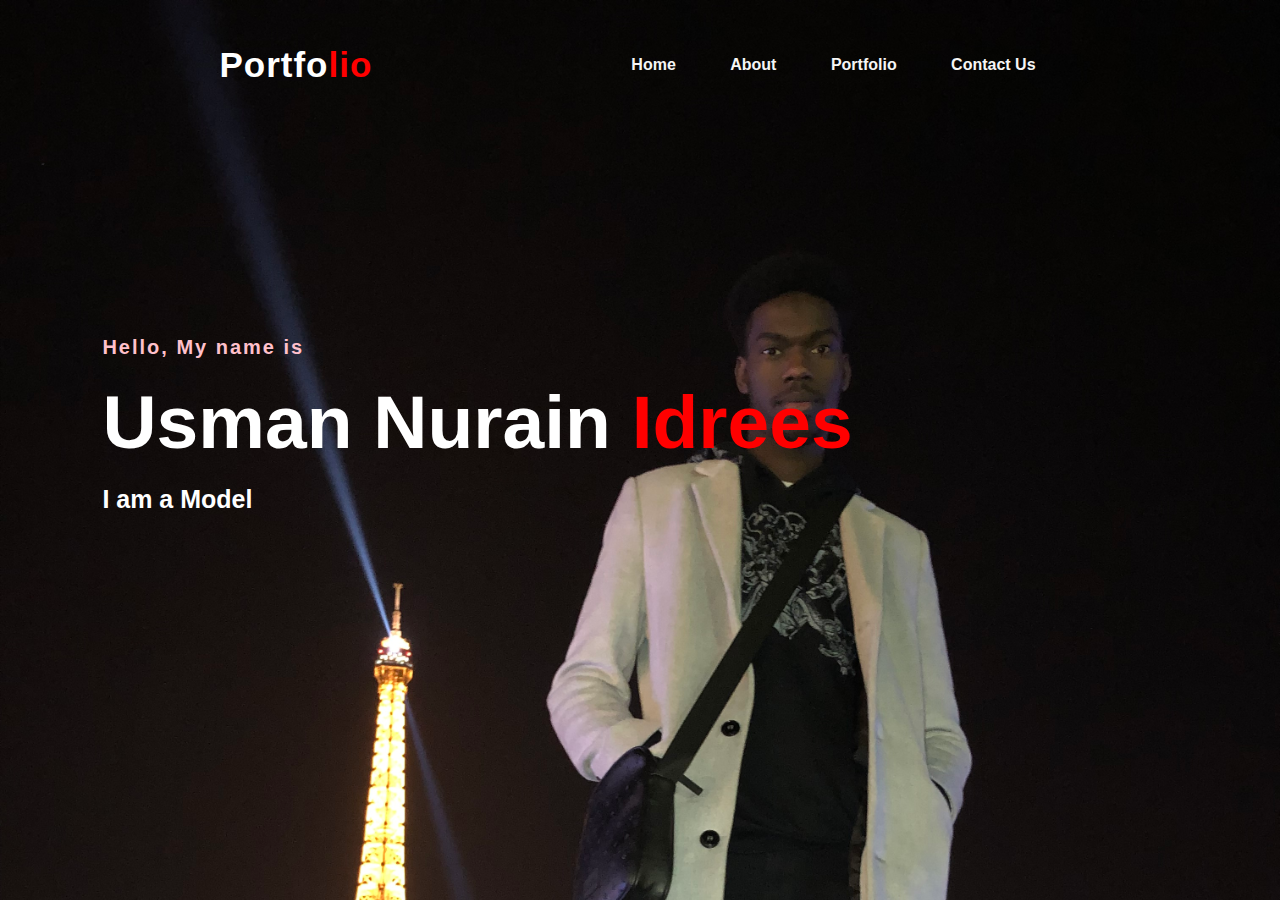
<file: index.html>
<head>
    <title>Nurain</title>
    <style>
    *{
        padding: 0;
        margin: 0;
        font-family: 'Josefin Sans', sans-serif;
        box-sizing: border-box;
    }
    .hero{
        height: 100vh;
        width:100%;
        background-image: url(img2.jpg);
        background-size: cover;
        
    }
    nav{
        display: flex;
        align-items: center;
        justify-content: space-around;
        padding-top: 45px;
        padding-left: 8%;
        padding-right: 8%;
    }
    .logo{
        color: white;
        font-size: 35px;
        letter-spacing: 1px;
        cursor: pointer;
    }
    span{
        color: red;
    }
    nav ul li{
        list-style-type: none;
        display: inline-block;
        padding: 10px 25px;
    }
    nav ul li a{
        color: whitesmoke;
        text-decoration: none;
        font-weight: bold;
        text-transform: capitalize;
    }
    nav ul  li  a:hover{
        color: brown;
        transition: 2s;
    }
    .btn{
        background-color: red;
        color: white;
        text-decoration: none;
        border: 2px solid transparent;
        font-weight: bold;
        padding: 10px 25px;
        border-radius: 30px;
        transition: transform .4s;
         
    }
    .btn:hover{
        transform: scale(1.2);
    }
    .content{
        position: absolute;
        top: 50%;
        left: 8%;
        transform: translateY(-50%);
    }
    h1{
        color: white;
        margin: 20px 0px 20px;
        font-size: 75px;
    }
    h3{
        color: white;
        font-size: 25px;
        margin-bottom: 50px;
    }
    h4{
        color: pink;
        letter-spacing: 2px;
        font-size: 20px;
    }
    .newsletter form{
        width: 380px;
        max-width: relative;
        position: relative;
    }
    .newsletter form input:first-child{
        display: inline-block;
        width: 100%;
        padding: 14px 130px 14px 15px;
        border: 2px solid red;
        border-radius: 30px;
    }
    .newsletter form input:last-child{
        position: absolute;
        display: inline-block;
        outline: none;
        border: none;
        padding: 10px 30px;
        border-radius: 30px;
        background-color: red;
        color: white;
        box-shadow: 0px 0px 5px #000, 0px opx 15px #858585;
        top: 6px;
        right: 6px;
    }    
    </style>
</head>
<body>
    <div class="hero">
        <nav>
            <h2 class="logo">Portfo<span>lio</span></h2>
            <ul>
                <li><a href="#">Home</a></li>
                <li><a href="about.html">About</a></li>
                <li><a href="portfolio.html">Portfolio</a></li>
                <li><a href="contactus.html">Contact Us</a></li>
            </ul>
           
        </nav>

        <div class="content">
            <h4>Hello, My name is</h4>
            <h1>Usman Nurain <span>Idrees</span></h1>
            <h3>I am a Model</h3>
        </div>
    </div>
    
        </div>

    
</body>
</file>
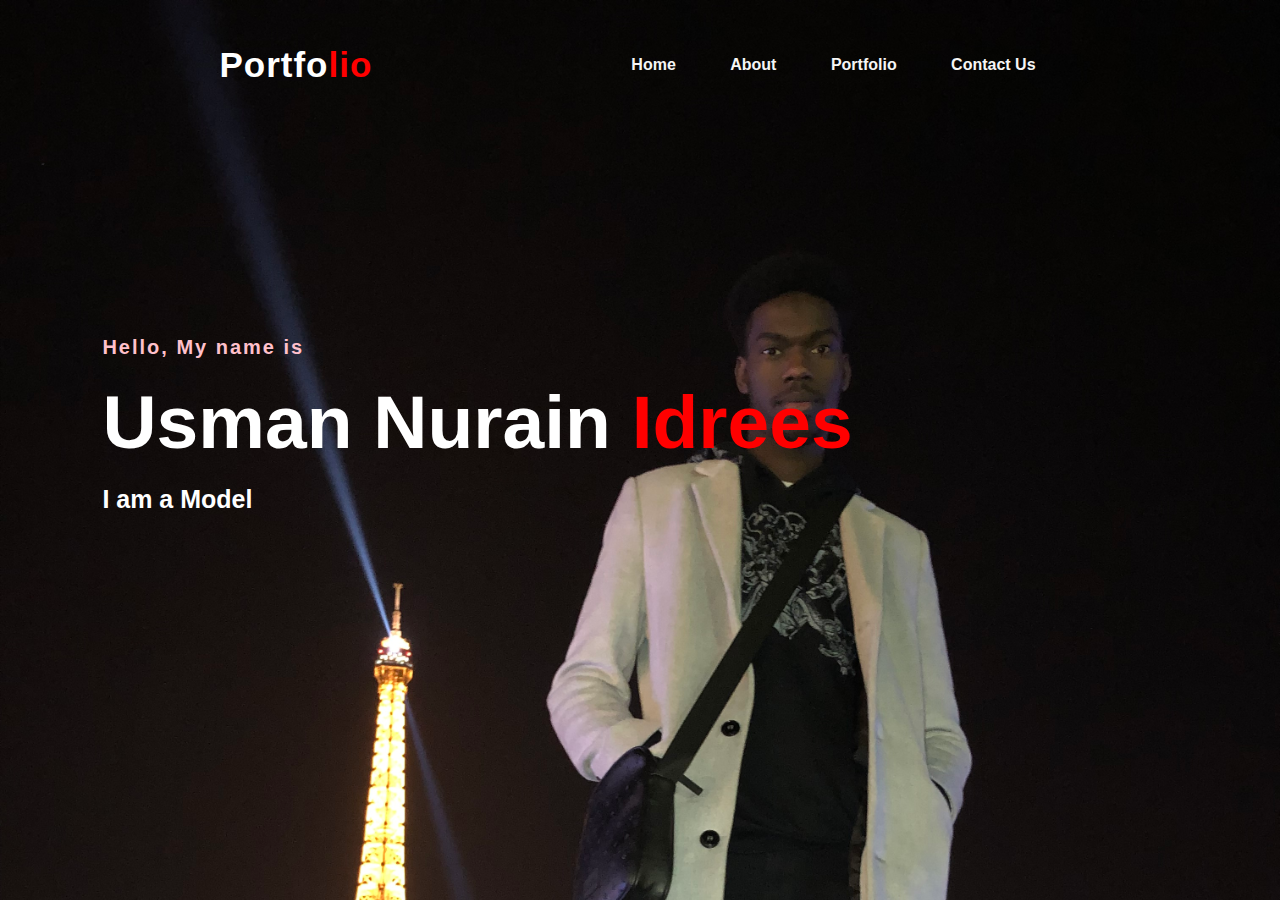
<file: nurainportfolio.html>
<head>
    <title>Nurainn</title>
    <style>
    *{
        padding: 0;
        margin: 0;
        font-family: 'Josefin Sans', sans-serif;
        box-sizing: border-box;
    }
    .hero{
        height: 100vh;
        width:100%;
        background-image: url(img2.jpg);
        background-size: cover;
        
    }
    nav{
        display: flex;
        align-items: center;
        justify-content: space-around;
        padding-top: 45px;
        padding-left: 8%;
        padding-right: 8%;
    }
    .logo{
        color: white;
        font-size: 35px;
        letter-spacing: 1px;
        cursor: pointer;
    }
    span{
        color: red;
    }
    nav ul li{
        list-style-type: none;
        display: inline-block;
        padding: 10px 25px;
    }
    nav ul li a{
        color: whitesmoke;
        text-decoration: none;
        font-weight: bold;
        text-transform: capitalize;
    }
    nav ul  li  a:hover{
        color: brown;
        transition: 2s;
    }
    .btn{
        background-color: red;
        color: white;
        text-decoration: none;
        border: 2px solid transparent;
        font-weight: bold;
        padding: 10px 25px;
        border-radius: 30px;
        transition: transform .4s;
         
    }
    .btn:hover{
        transform: scale(1.2);
    }
    .content{
        position: absolute;
        top: 50%;
        left: 8%;
        transform: translateY(-50%);
    }
    h1{
        color: white;
        margin: 20px 0px 20px;
        font-size: 75px;
    }
    h3{
        color: white;
        font-size: 25px;
        margin-bottom: 50px;
    }
    h4{
        color: pink;
        letter-spacing: 2px;
        font-size: 20px;
    }
    .newsletter form{
        width: 380px;
        max-width: relative;
        position: relative;
    }
    .newsletter form input:first-child{
        display: inline-block;
        width: 100%;
        padding: 14px 130px 14px 15px;
        border: 2px solid red;
        border-radius: 30px;
    }
    .newsletter form input:last-child{
        position: absolute;
        display: inline-block;
        outline: none;
        border: none;
        padding: 10px 30px;
        border-radius: 30px;
        background-color: red;
        color: white;
        box-shadow: 0px 0px 5px #000, 0px opx 15px #858585;
        top: 6px;
        right: 6px;
    }    
    </style>
</head>
<body>
    <div class="hero">
        <nav>
            <h2 class="logo">Portfo<span>lio</span></h2>
            <ul>
                <li><a href="#">Home</a></li>
                <li><a href="about.html">About</a></li>
                <li><a href="portfolio.html">Portfolio</a></li>
                <li><a href="contactus.html">Contact Us</a></li>
            </ul>
           
        </nav>

        <div class="content">
            <h4>Hello, My name is</h4>
            <h1>Usman Nurain <span>Idrees</span></h1>
            <h3>I am a Model</h3>
        </div>
    </div>
    
        </div>

    
</body>
</file>
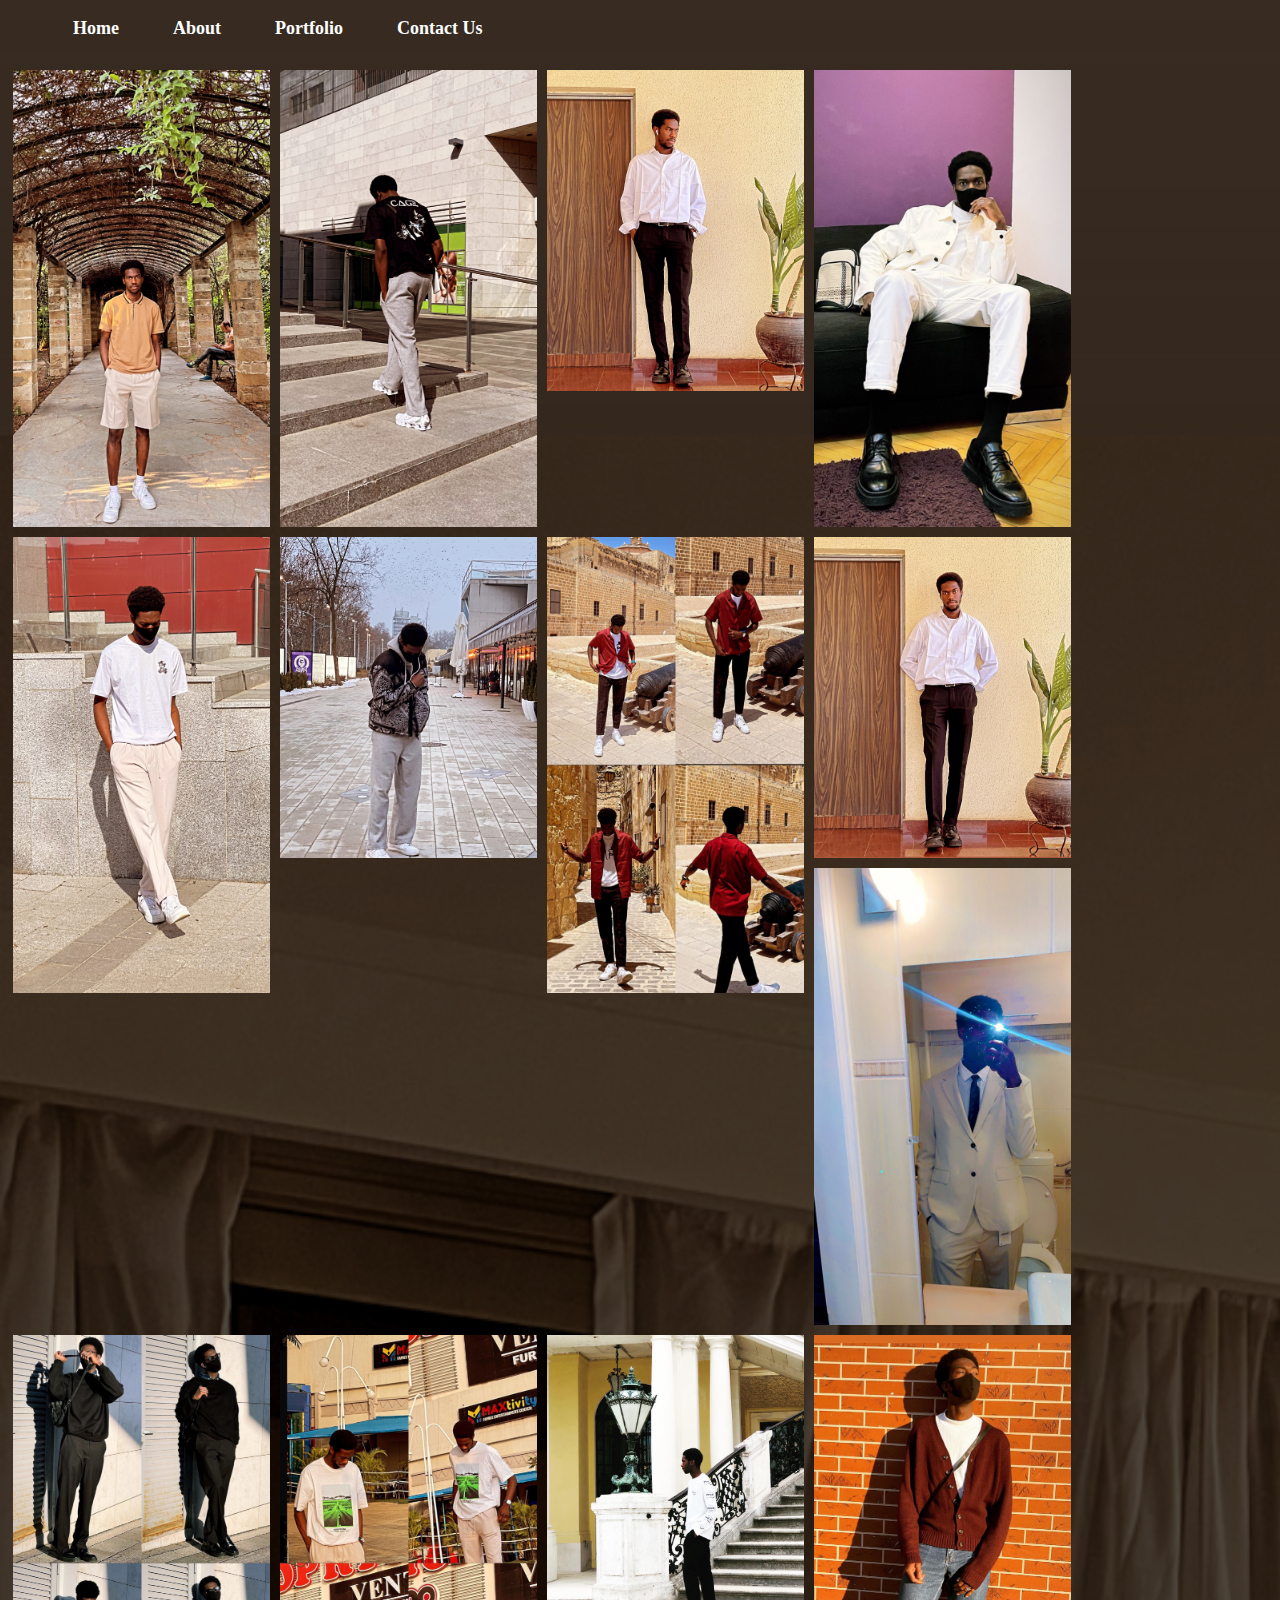
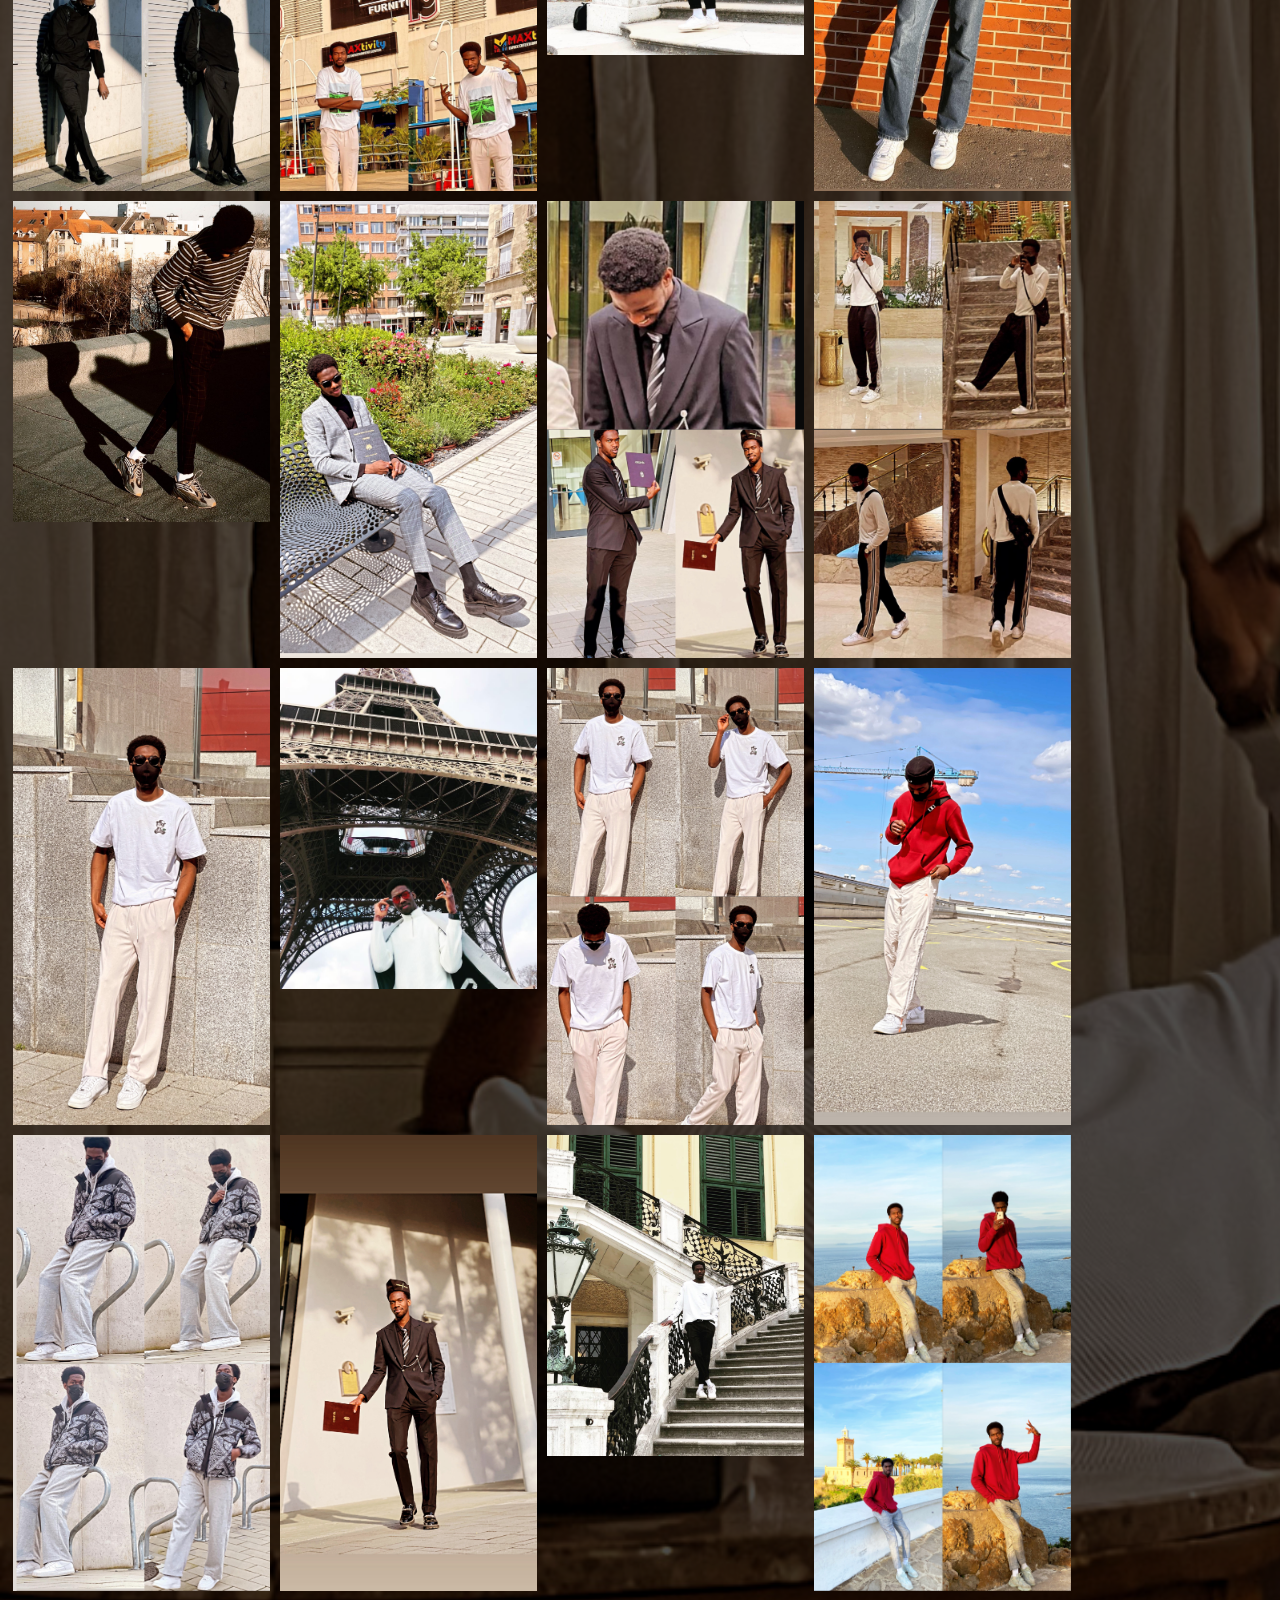
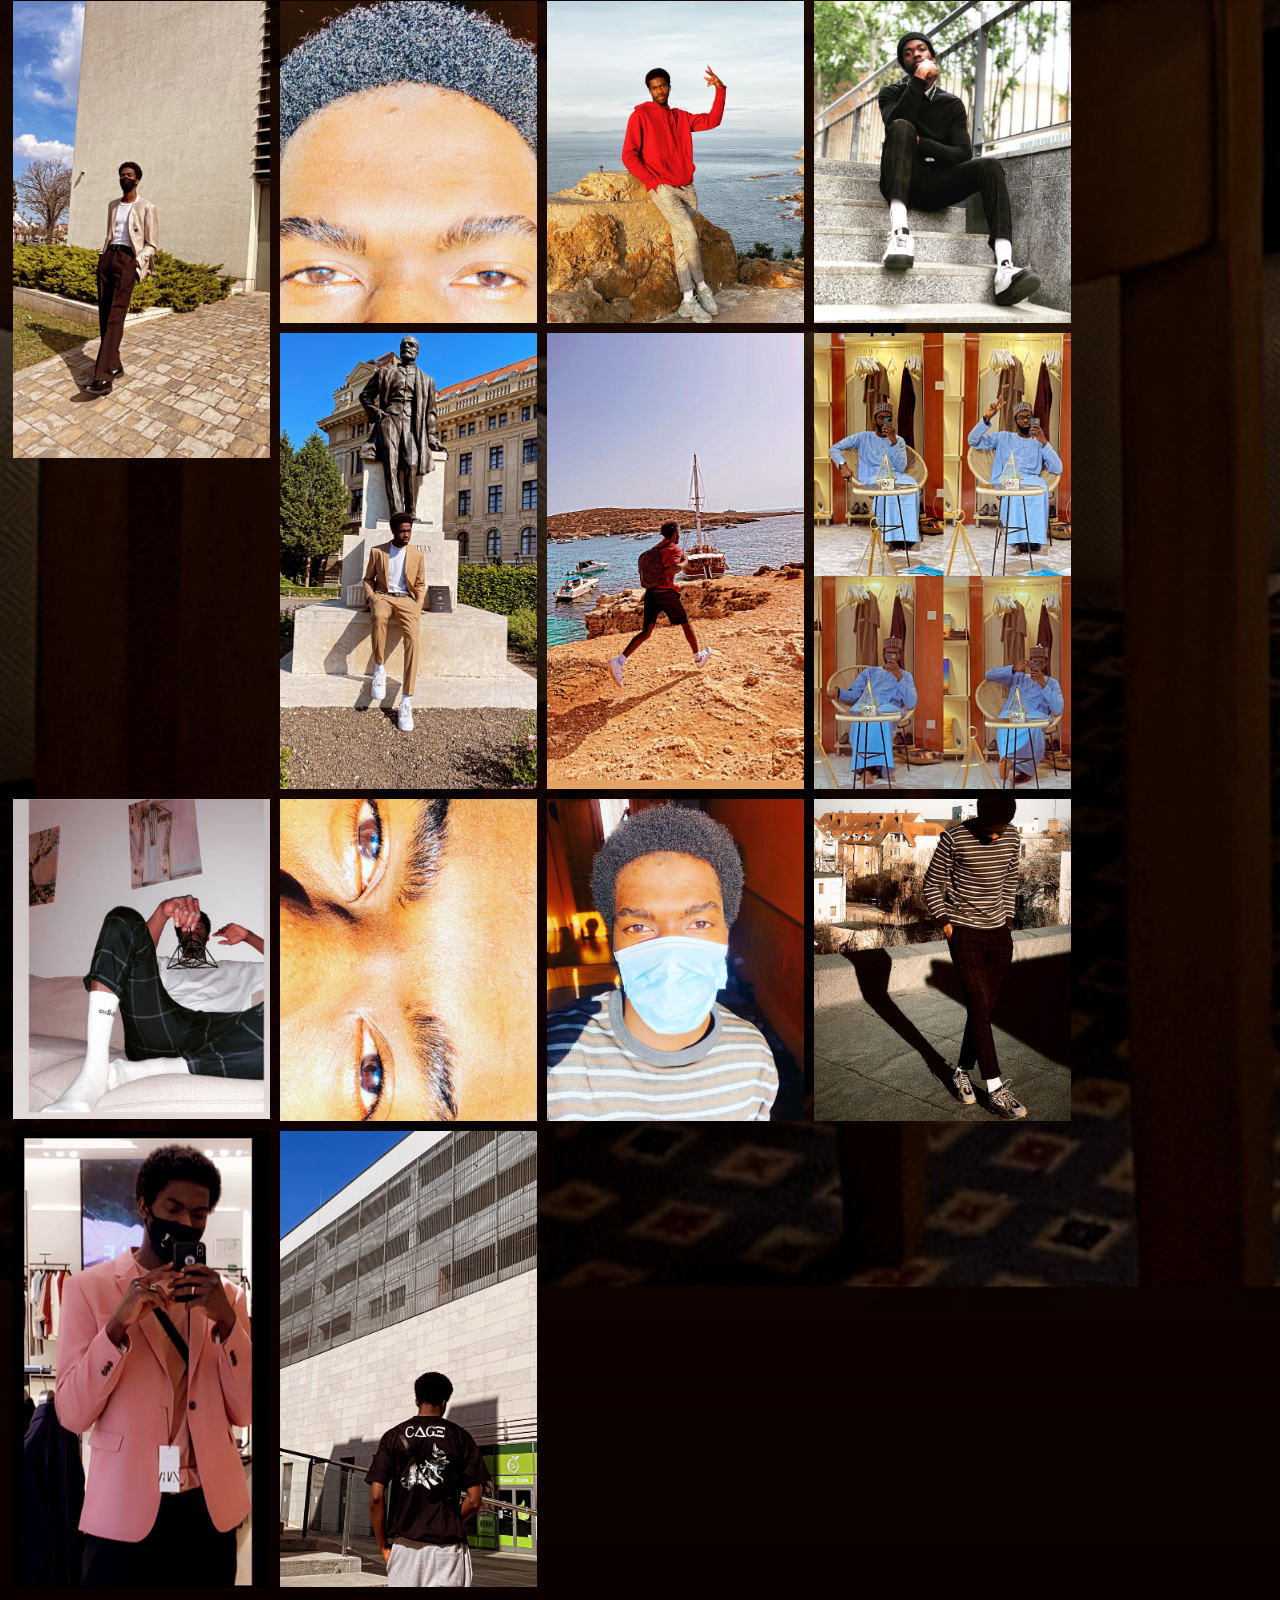
<file: portfolio.html>
<html>
    <head>
        <style>
            body{
                background:rgba(0,0,0,0.7) url(img11.JPG);
                background-size: cover;
                background-blend-mode: darken;

            }
            ul li{
                font-size: large;
        list-style-type: none;
        display: inline-block;
        padding: 10px 25px;
    }
    ul li a{
        color: white;
        text-decoration: none;
        font-weight: bold;
        text-transform: capitalize;
    }
    ul  li  a:hover{
        color: brown;
        transition: 2s;}
        .column{
            float: left;
            width: 20.33%;
            padding: 5px;
        }
        .row{
            content: "";
            display: table;
            clear: both;
        }
        </style>
    </head>
    <body>
        <ul>
            <li><a href="nurainportfolio.html">Home</a></li>
            <li><a href="about.html">About</a></li>
            <li><a href="#">Portfolio</a></li>
            <li><a href="contactus.html">Contact Us</a></li>
        </ul>
        <div class="row">
            <div class="column">
            <img src="img1.JPG" width="100%"></div>
            <div class="column">
            <img src="img4.JPG" width="100%"></div>
            <div class="column">
            <img src="img9.JPG" width="100%"></div>
            <div class="column">
            <img src="img0.JPG" width="100%"></div>
            <div class="column">
            <img src="img14.JPG" width="100%"></div>
            <div class="column">
            <img src="img15.JPG" width="100%"></div>
            <div class="column">
            <img src="img16.JPG" width="100%"></div>
            <div class="column">
            <img src="img17.JPG" width="100%"></div>
            <div class="column">
                <img src="a.JPG" width="100%"></div>
                <div class="column">
                    <img src="b.JPG" width="100%"></div>
                    <div class="column">
                        <img src="c.JPG" width="100%"></div>
                        <div class="column">
                            <img src="d.JPG" width="100%"></div>
                            <div class="column">
                                <img src="e.JPG" width="100%"></div>
                                <div class="column">
                                    <img src="f.JPG" width="100%"></div>
                                    <div class="column">
                                        <img src="g.JPG" width="100%"></div>
                                        <div class="column">
                                            <img src="h.JPG" width="100%"></div>
                                            <div class="column">
                                                <img src="i.JPG" width="100%"></div>
                                                <div class="column">
                                                    <img src="j.JPG" width="100%"></div>
                                                    <div class="column">
                                                        <img src="k.JPG" width="100%"></div>
                                                        <div class="column">
                                                            <img src="l.JPG" width="100%"></div>
                                                            <div class="column">
                                                                <img src="m.JPG" width="100%"></div>
                                                                <div class="column">
                                                                    <img src="n.JPG" width="100%"></div>
                                                                    <div class="column">
                                                                        <img src="o.JPG" width="100%"></div>
                                                                        <div class="column">
                                                                            <img src="p.JPG" width="100%"></div>
                                                                            <div class="column">
                                                                                <img src="q.JPG" width="100%"></div>
                                                                                <div class="column">
                                                                                    <img src="r.JPG" width="100%"></div>
                                                                                    <div class="column">
                                                                                        <img src="s.JPG" width="100%"></div>
                                                                                        <div class="column">
                                                                                            <img src="t.JPG" width="100%"></div>
                                                                                            <div class="column">
                                                                                                <img src="u.JPG" width="100%"></div>
                                                                                                <div class="column">
                                                                                                    <img src="v.JPG" width="100%"></div>
                                                                                                    <div class="column">
                                                                                                        <img src="w.JPG" width="100%"></div>
                                                                                                        <div class="column">
                                                                                                            <img src="x.JPG" width="100%"></div>  
                                                                                                            <div class="column">
                                                                                                                <img src="y.JPG" width="100%"></div>
                                                                                                                <div class="column">
                                                                                                                    <img src="z.JPG" width="100%"></div>
                                                                                                                    <div class="column">
                                                                                                                        <img src="z1.JPG" width="100%"></div>
                                                                                                                        <div class="column">
                                                                                                                            <img src="z2.JPG" width="100%"></div>
                                                                                                                            <div class="column">
                                                                                                                                <img src="z3.JPG" width="100%"></div>
                                                                                                                                <div class="column">
                                                                                                                                    <img src="z4.JPG" width="100%"></div>      
        </div>
    </body>
</html>
</file>
